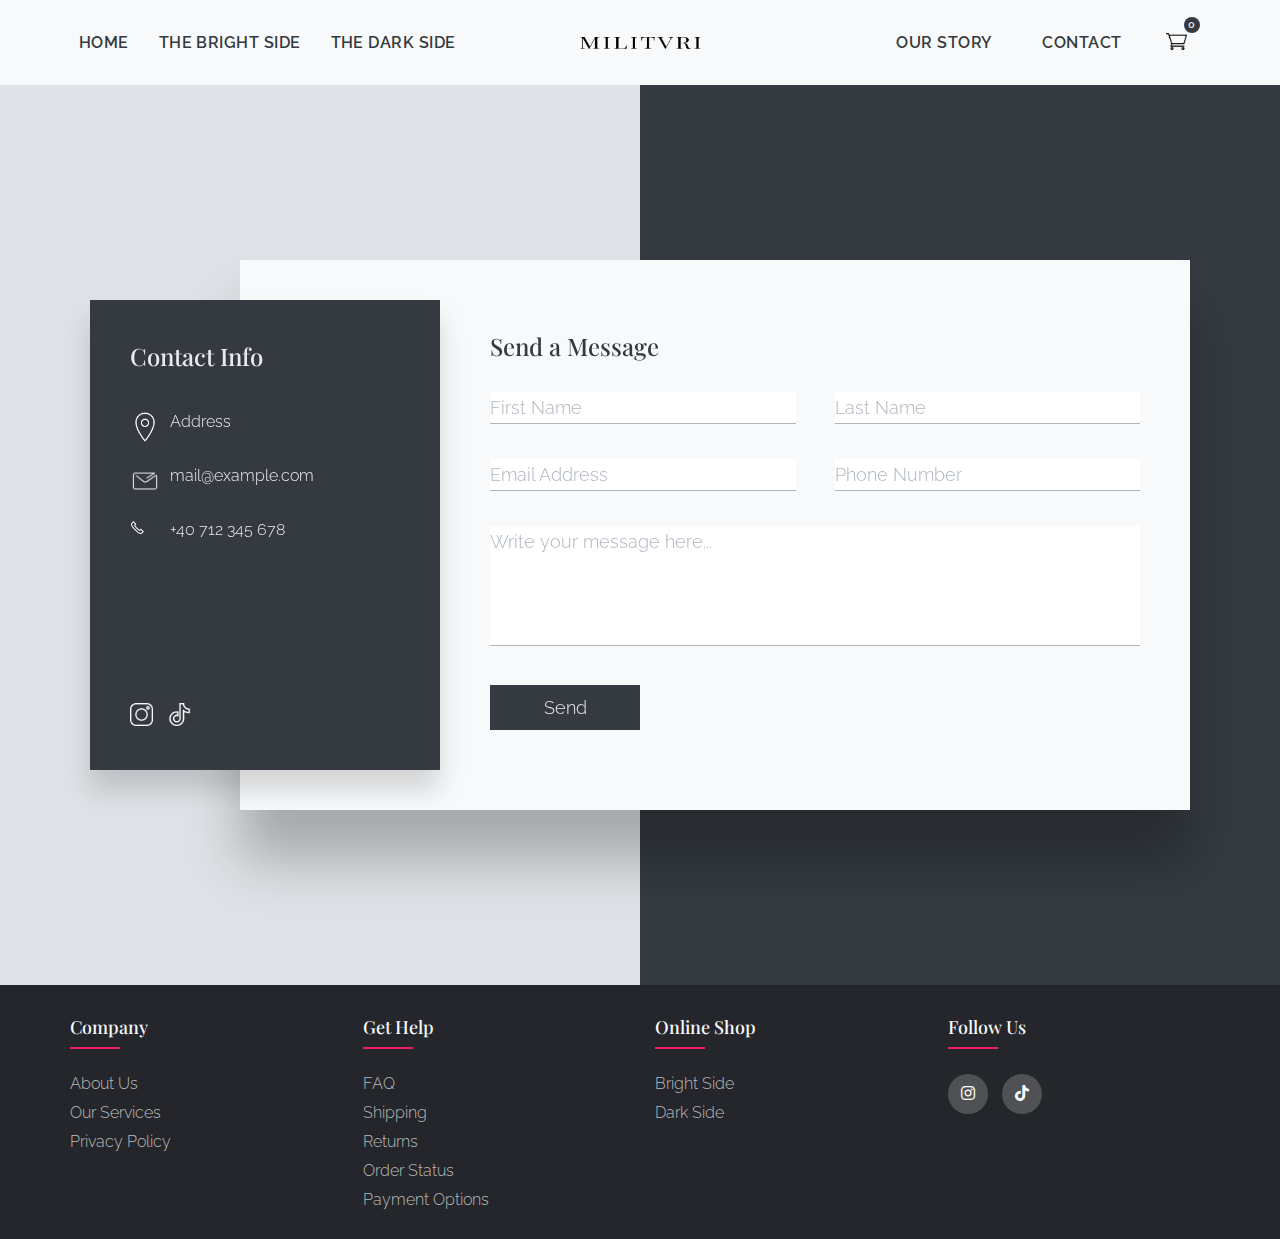
<file: contact.html>
<!DOCTYPE html>
<html lang="en">
    <head>
        <meta charset="UTF-8">
        <meta name="viewport" content="width=device-width, initial-scale=1.0">
        <link rel="stylesheet" href="css/style.css">
        <script src="https://code.jquery.com/jquery-3.6.0.min.js"></script>
        <link href='https://unpkg.com/boxicons@2.1.4/css/boxicons.min.css' rel='stylesheet'>
        <link rel="stylesheet" type="text/css" href="https://cdnjs.cloudflare.com/ajax/libs/font-awesome/6.5.1/css/all.min.css">
        <link rel="icon" type="image/png" href="images/logo-M.png"/>
        <title>CONTACT</title>
    </head>

    <body>
        <div class="shared-container">
            <div id="navigationContainer"></div>
            
            <section class="form-section">
                <div class="contact-container">
                    <div class="contact-info">
                        <div>
                            <h2>Contact Info</h2>
                            <ul class="info">
                                <li>
                                    <span><img src="images/icon-location.png" alt=""/></span>
                                    <span>
                                        Address
                                    </span>
                                </li>
                                <li>
                                    <span><img src="images/icon-mail.png" alt=""/></span>
                                    <span>
                                        mail@example.com
                                    </span>
                                </li>
                                <li>
                                    <span><img src="images/icon-phone.png" alt=""/></span>
                                    <span>
                                        +40 712 345 678
                                    </span>
                                </li>
                            </ul>
                        </div>
    
                        <ul class="sci">
                            <li><a href="#" title="logoInsta"><img src="images/logo-insta.png" alt="" ></a></li>
                            <li><a href="#" title="logoTikTok"><img src="images/logo-tiktok.png" alt="" ></a></li>
                        </ul>
                    </div>
                    <div class="contact-form">
                        <h2>Send a Message</h2>
                        <div class="formBox">
                            <div class="inputBox w50">
                                <input id="firstName" type="text" title="firstName" required>
                                <span>First Name</span>
                            </div>
                            <div class="inputBox w50">
                                <input type="lastName" type="text" title="lastName" required>
                                <span>Last Name</span>
                            </div>
                            <div class="inputBox w50">
                                <input id="email" type="email" title="email" required>
                                <span>Email Address</span>
                            </div>
                            <div class="inputBox w50">
                                <input id="phoneNumber" type="text" title="phoneNumber" required>
                                <span>Phone Number</span>
                            </div>
                            <div class="inputBox w100">
                                <textarea id="msg" title="message" required></textarea>
                                <span>Write your message here...</span>
                            </div>
                            <div class="inputBox w100">
                                <input type="submit" value="Send" onclick="sendemail()">
                            </div>
                        </div>
                    </div>
                </div>
            </section>
        </div>

        <script src="https://ajax.googleapis.com/ajax/libs/jquery/3.5.1/jquery.min.js"></script>
        <script src="js/script.js"></script>
        
        <footer class="footer">
            <div class="footer-container">
                <div class="footer-row">
                    <div class="footer-col">
                        <h4>Company</h4>
                        <ul>
                            <li><a href="ourstory.html">about us</a></li>
                            <li><a href="#">our services</a></li>
                            <li><a href="#">privacy policy</a></li>
                        </ul>
                    </div>

                    <div class="footer-col">
                        <h4>Get Help</h4>
                        <ul>
                            <li><a href="#">FAQ</a></li>
                            <li><a href="#">shipping</a></li>
                            <li><a href="#">returns</a></li>
                            <li><a href="#">order status</a></li>
                            <li><a href="#">payment options</a></li>
                        </ul>
                    </div>

                    <div class="footer-col">
                        <h4>Online Shop</h4>
                        <ul>
                            <li><a href="brightside.html">bright side</a></li>
                            <li><a href="darkside.html">dark side</a></li>
                        </ul>
                    </div>

                    <div class="footer-col">
                        <h4>Follow Us</h4>
                        <div class="footer-social-links">
                            <a href="#" title="logoInsta"><i class="fab fa-instagram"></i></a>
                            <a href="#" title="logoTikTok"><i class="fab fa-tiktok"></i></a>
                        </div>
                    </div>
                </div>
            </div>
        </footer>
    </body>
</html>
</file>
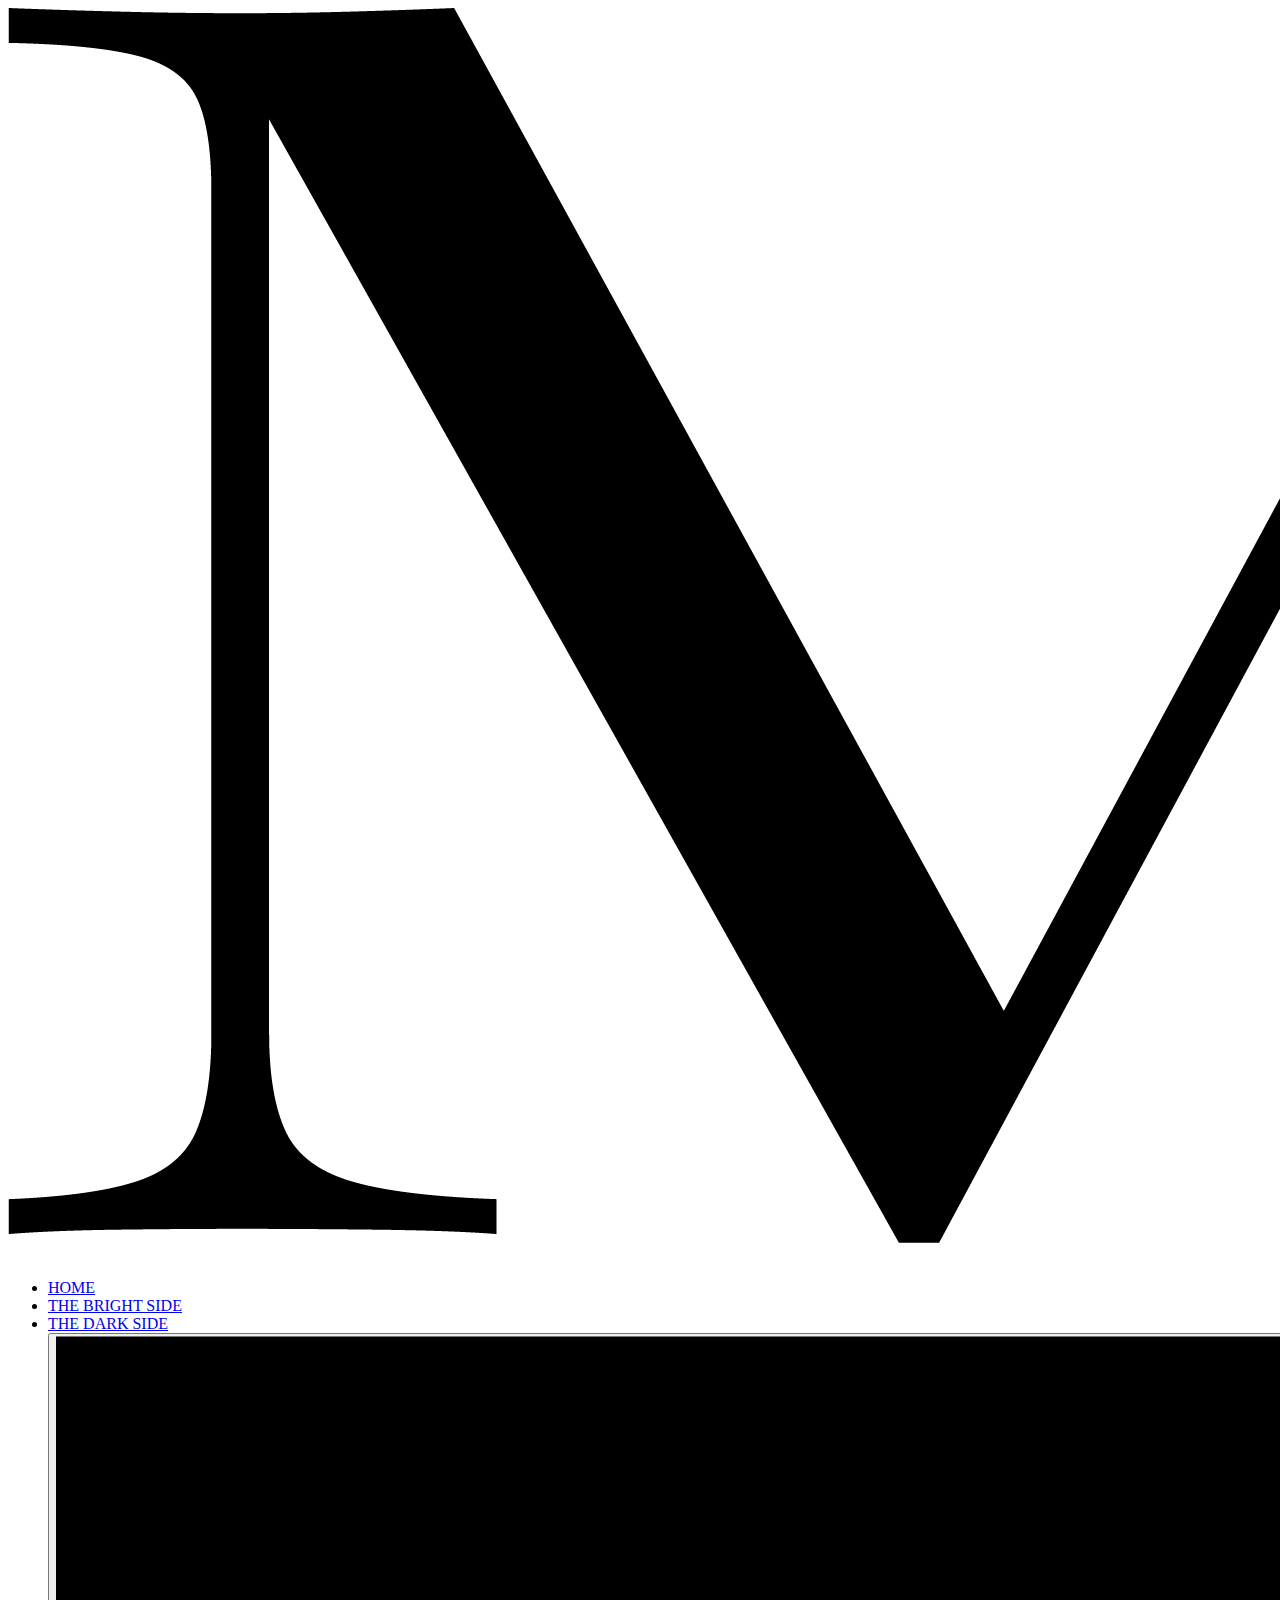
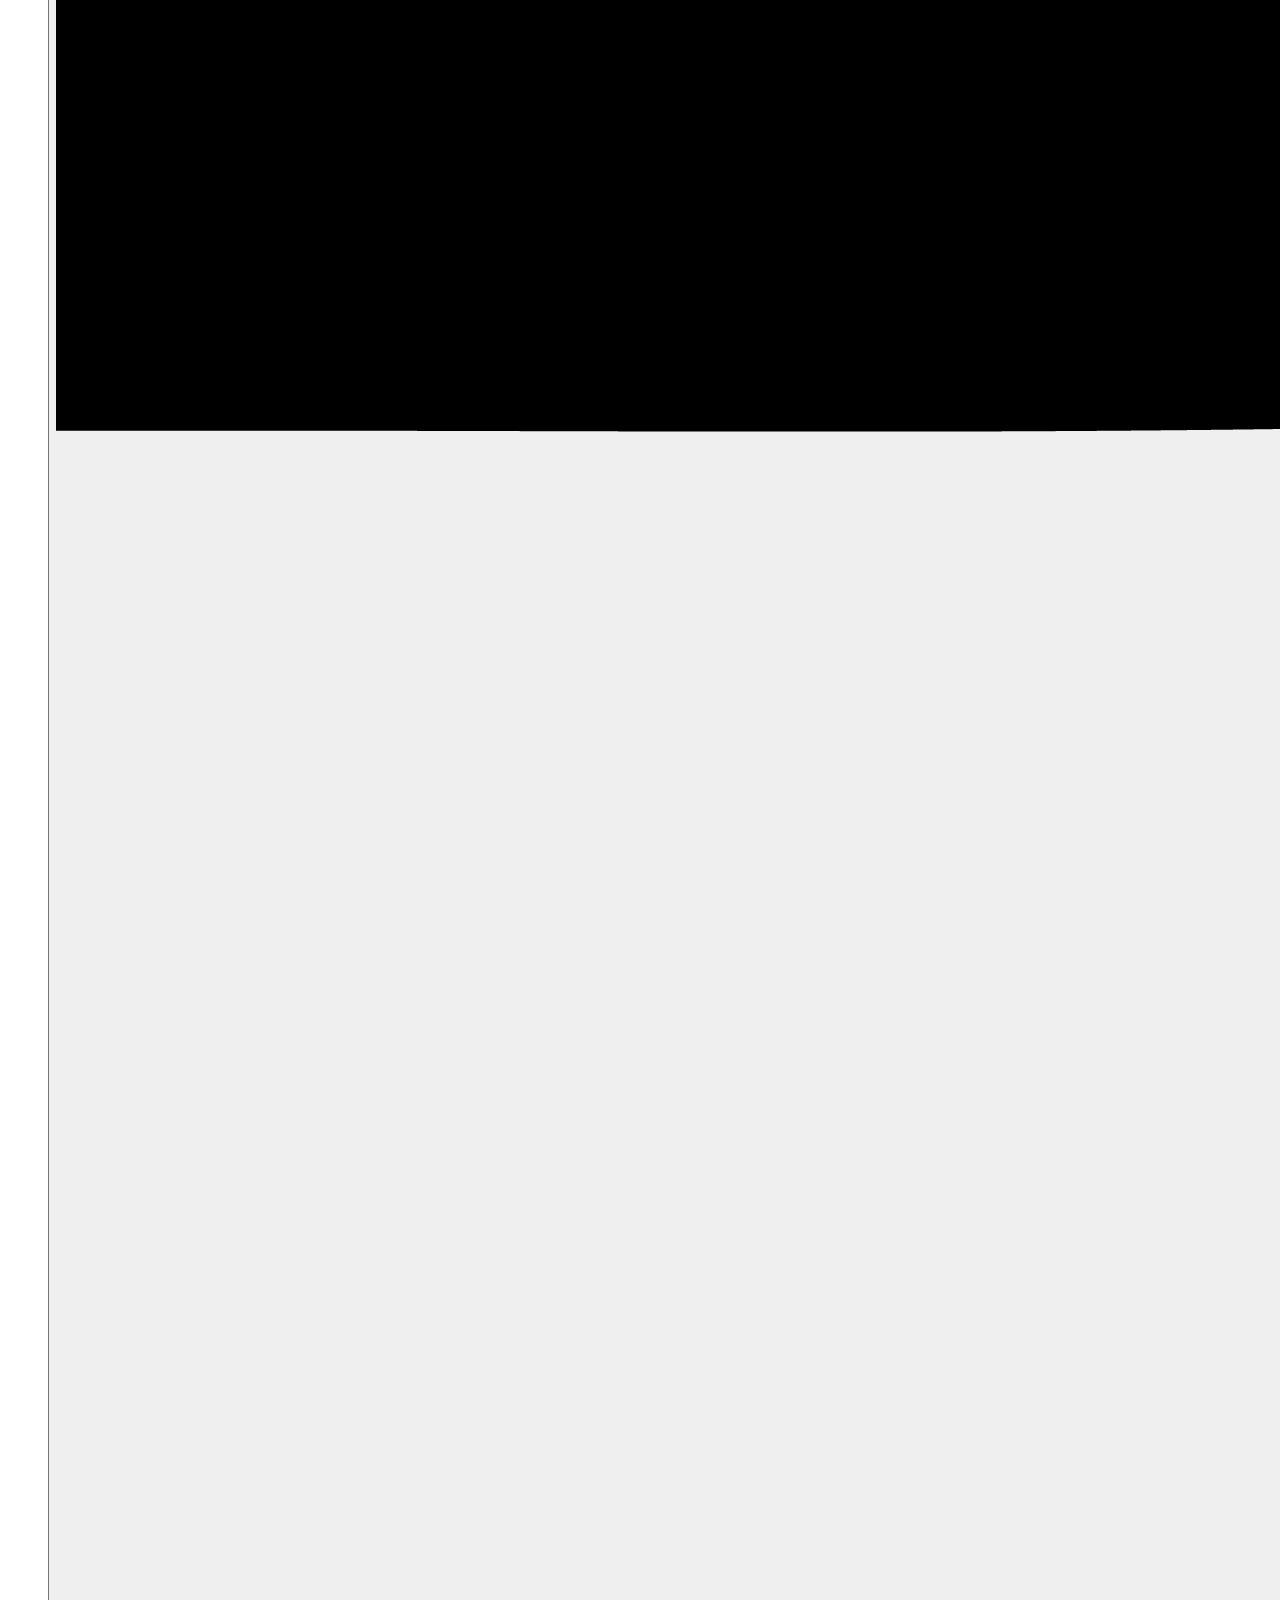
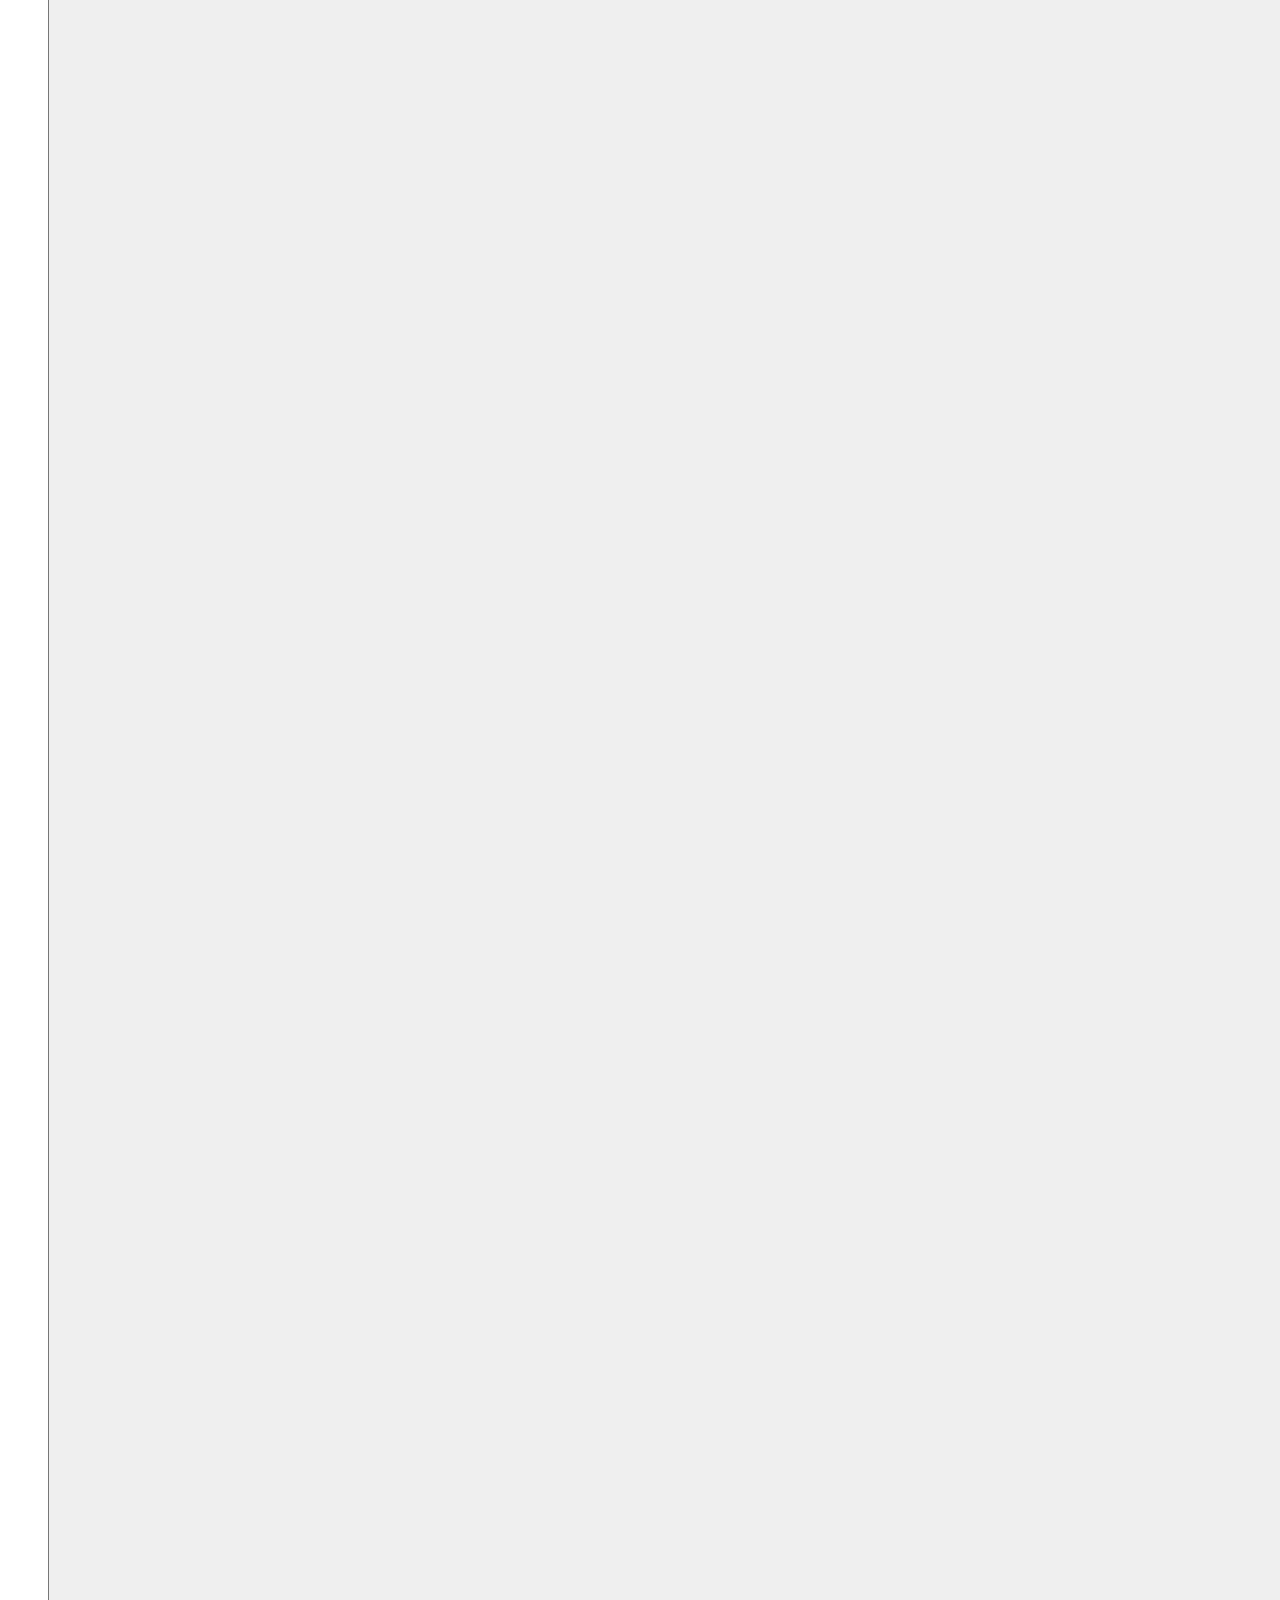
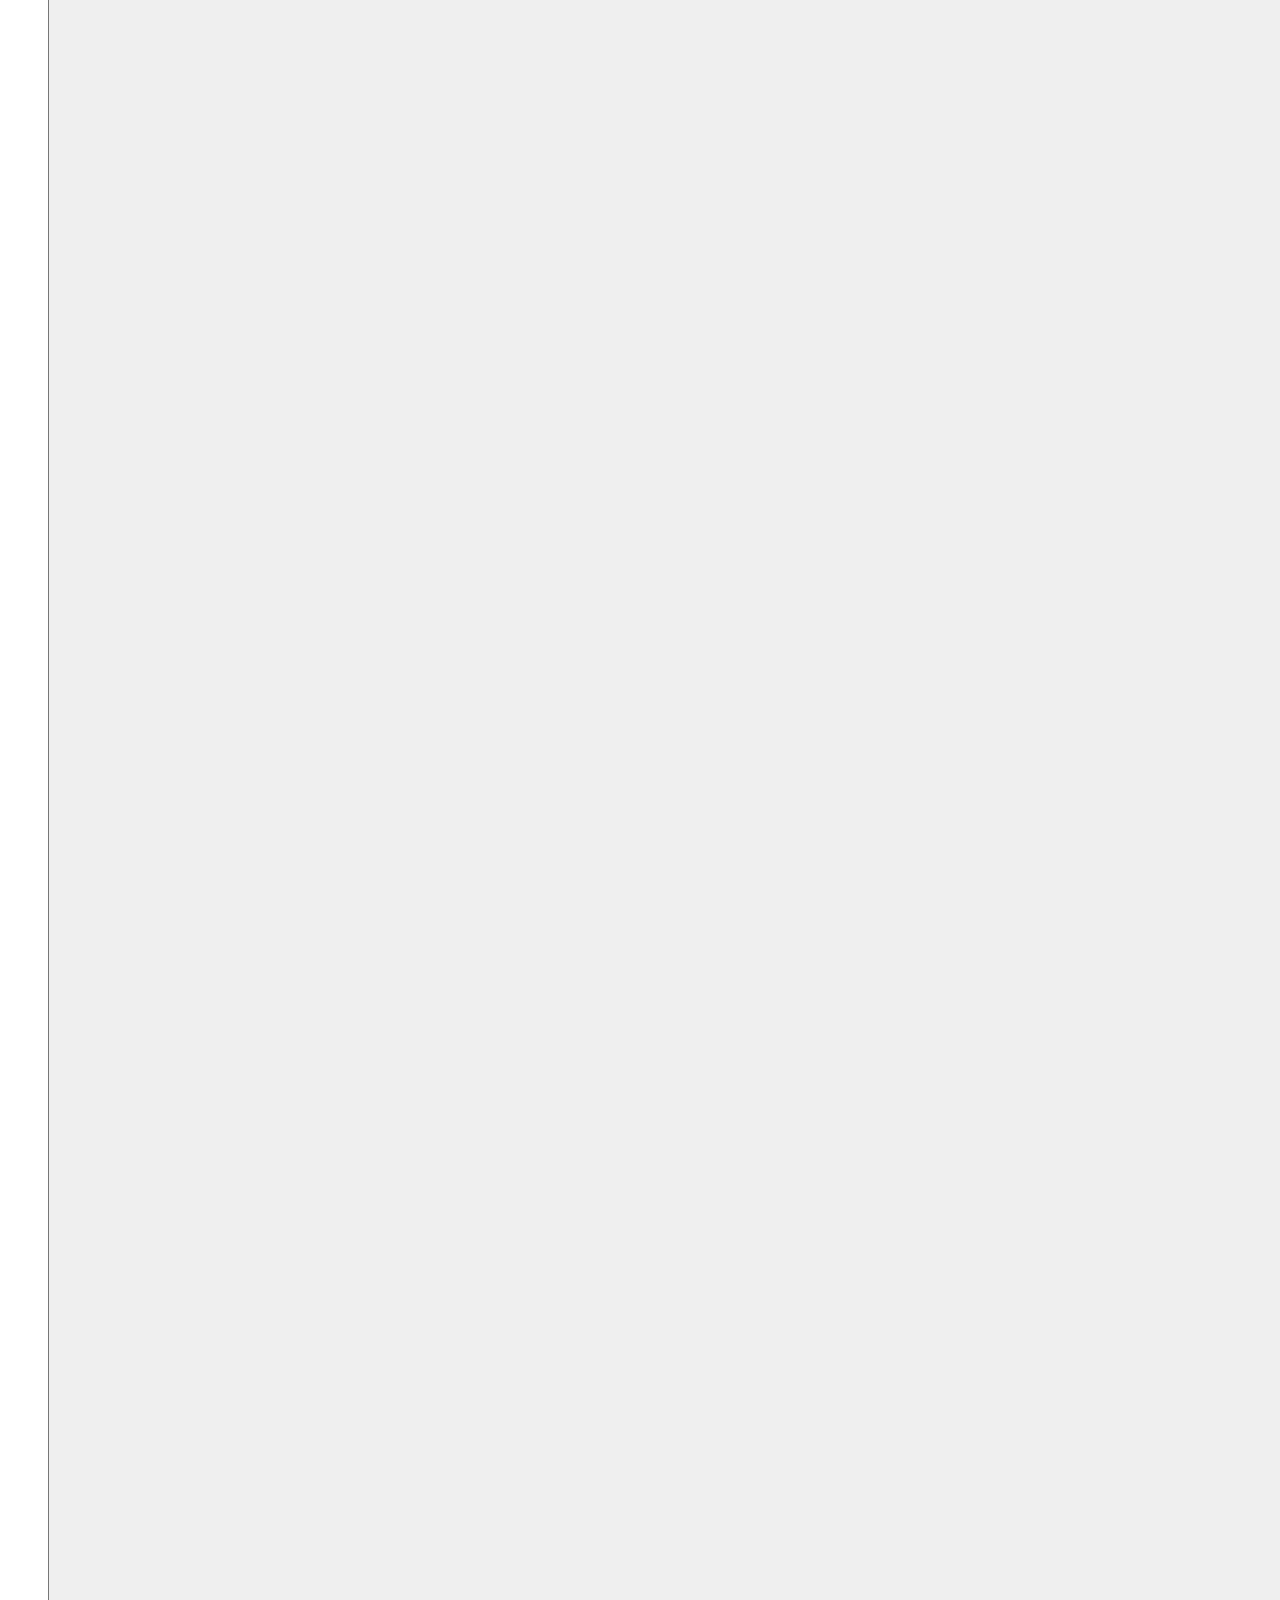
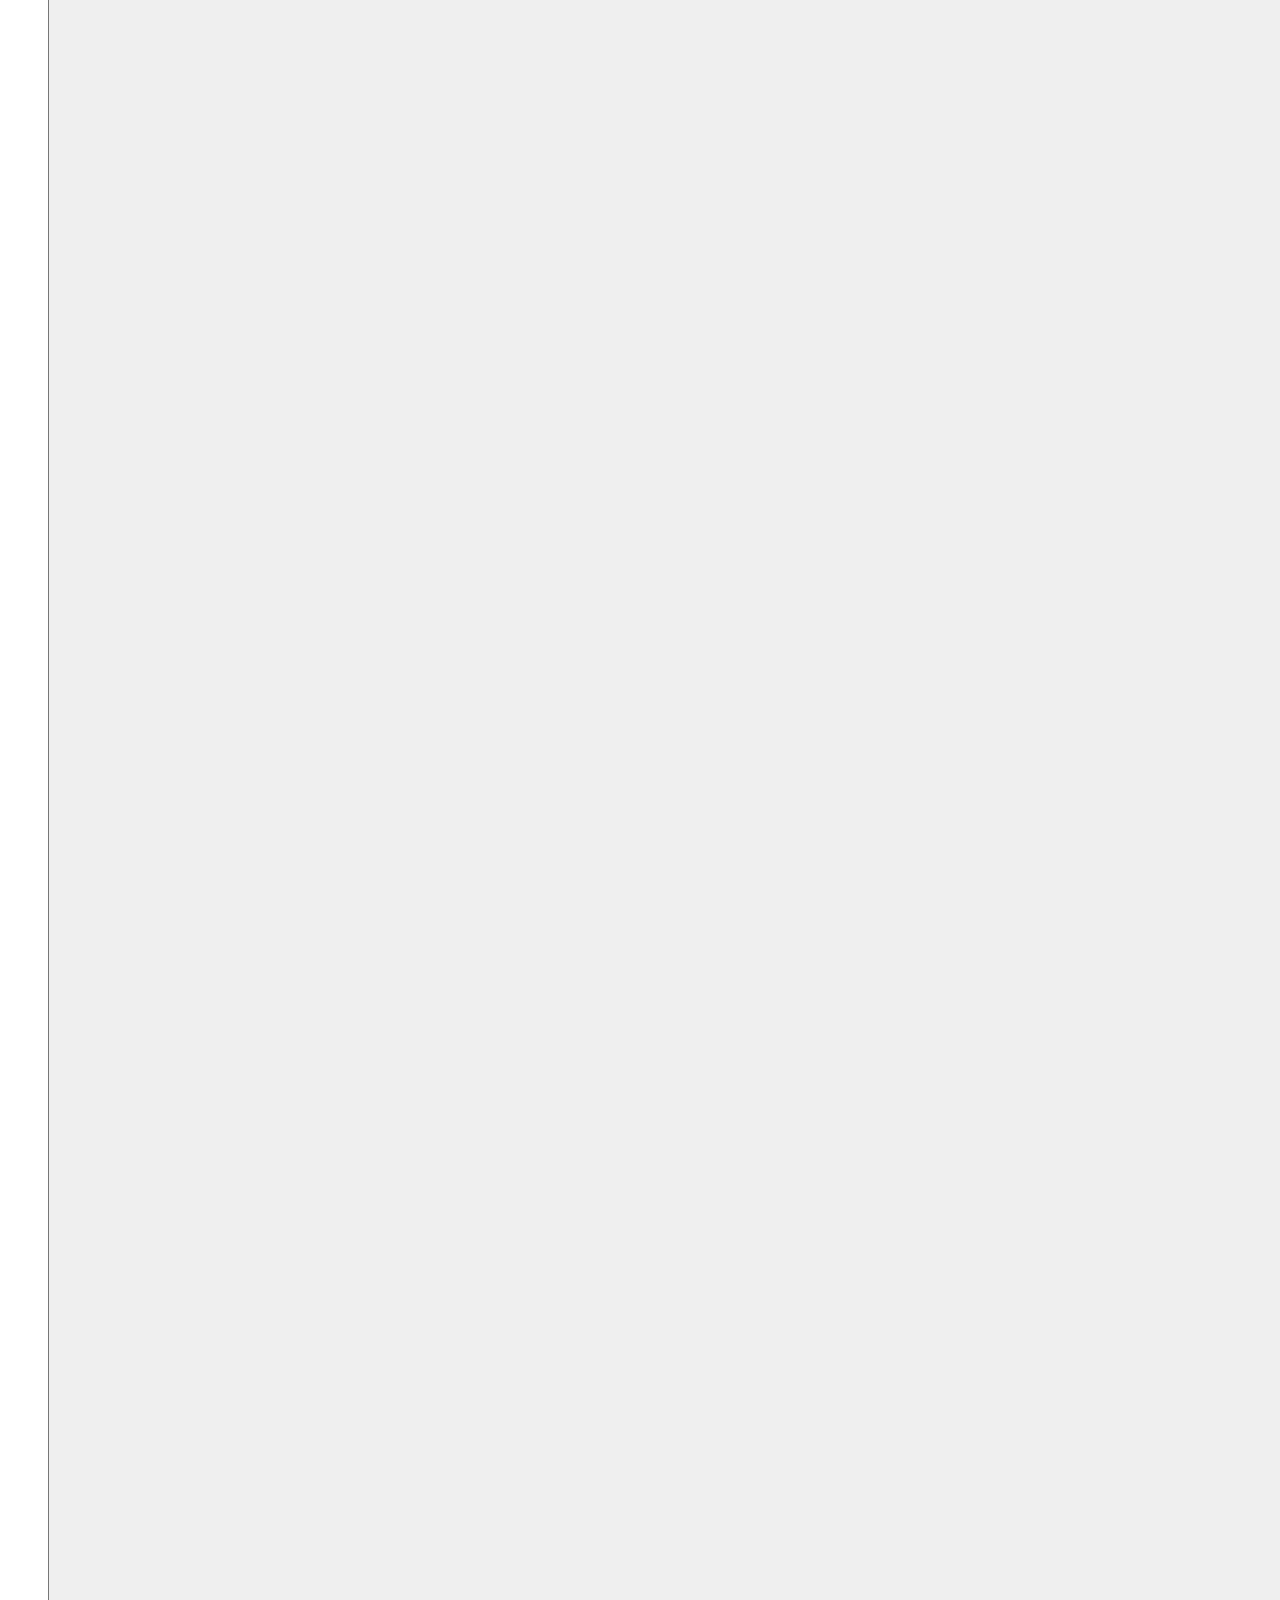
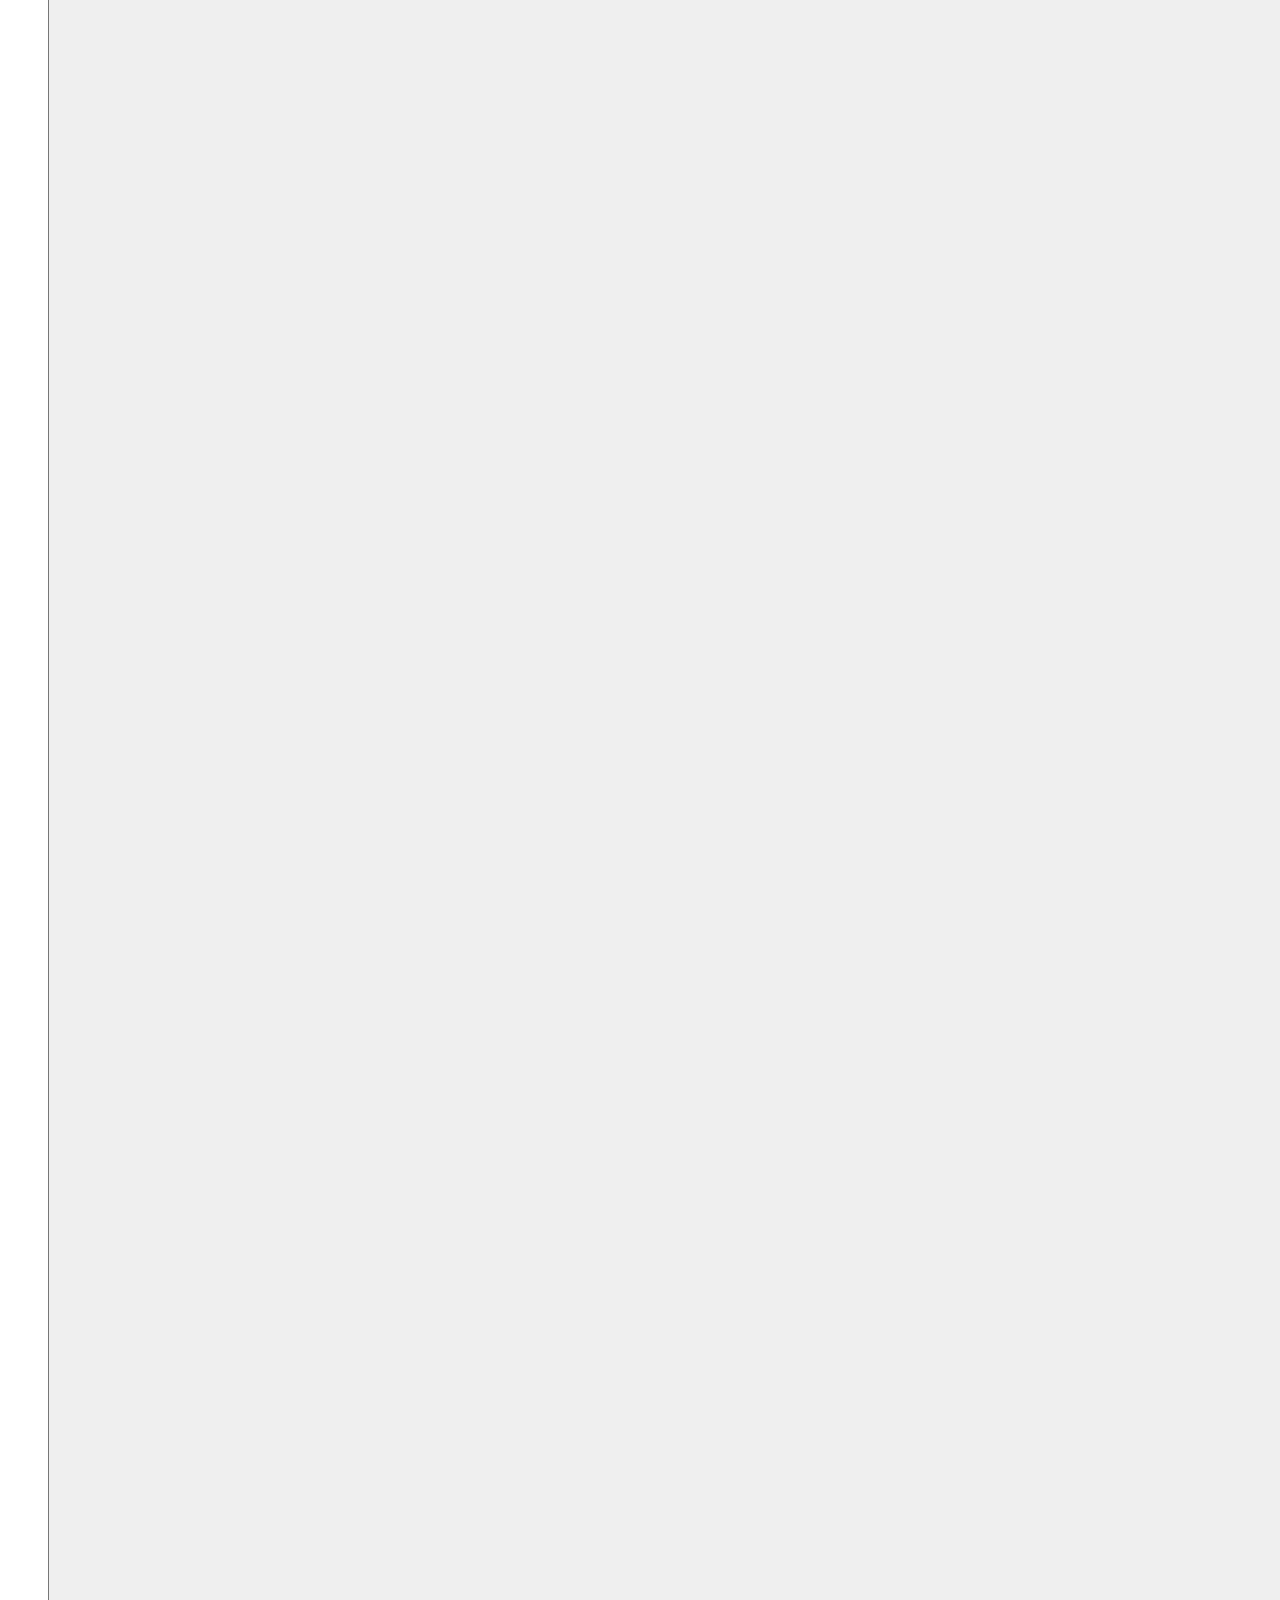
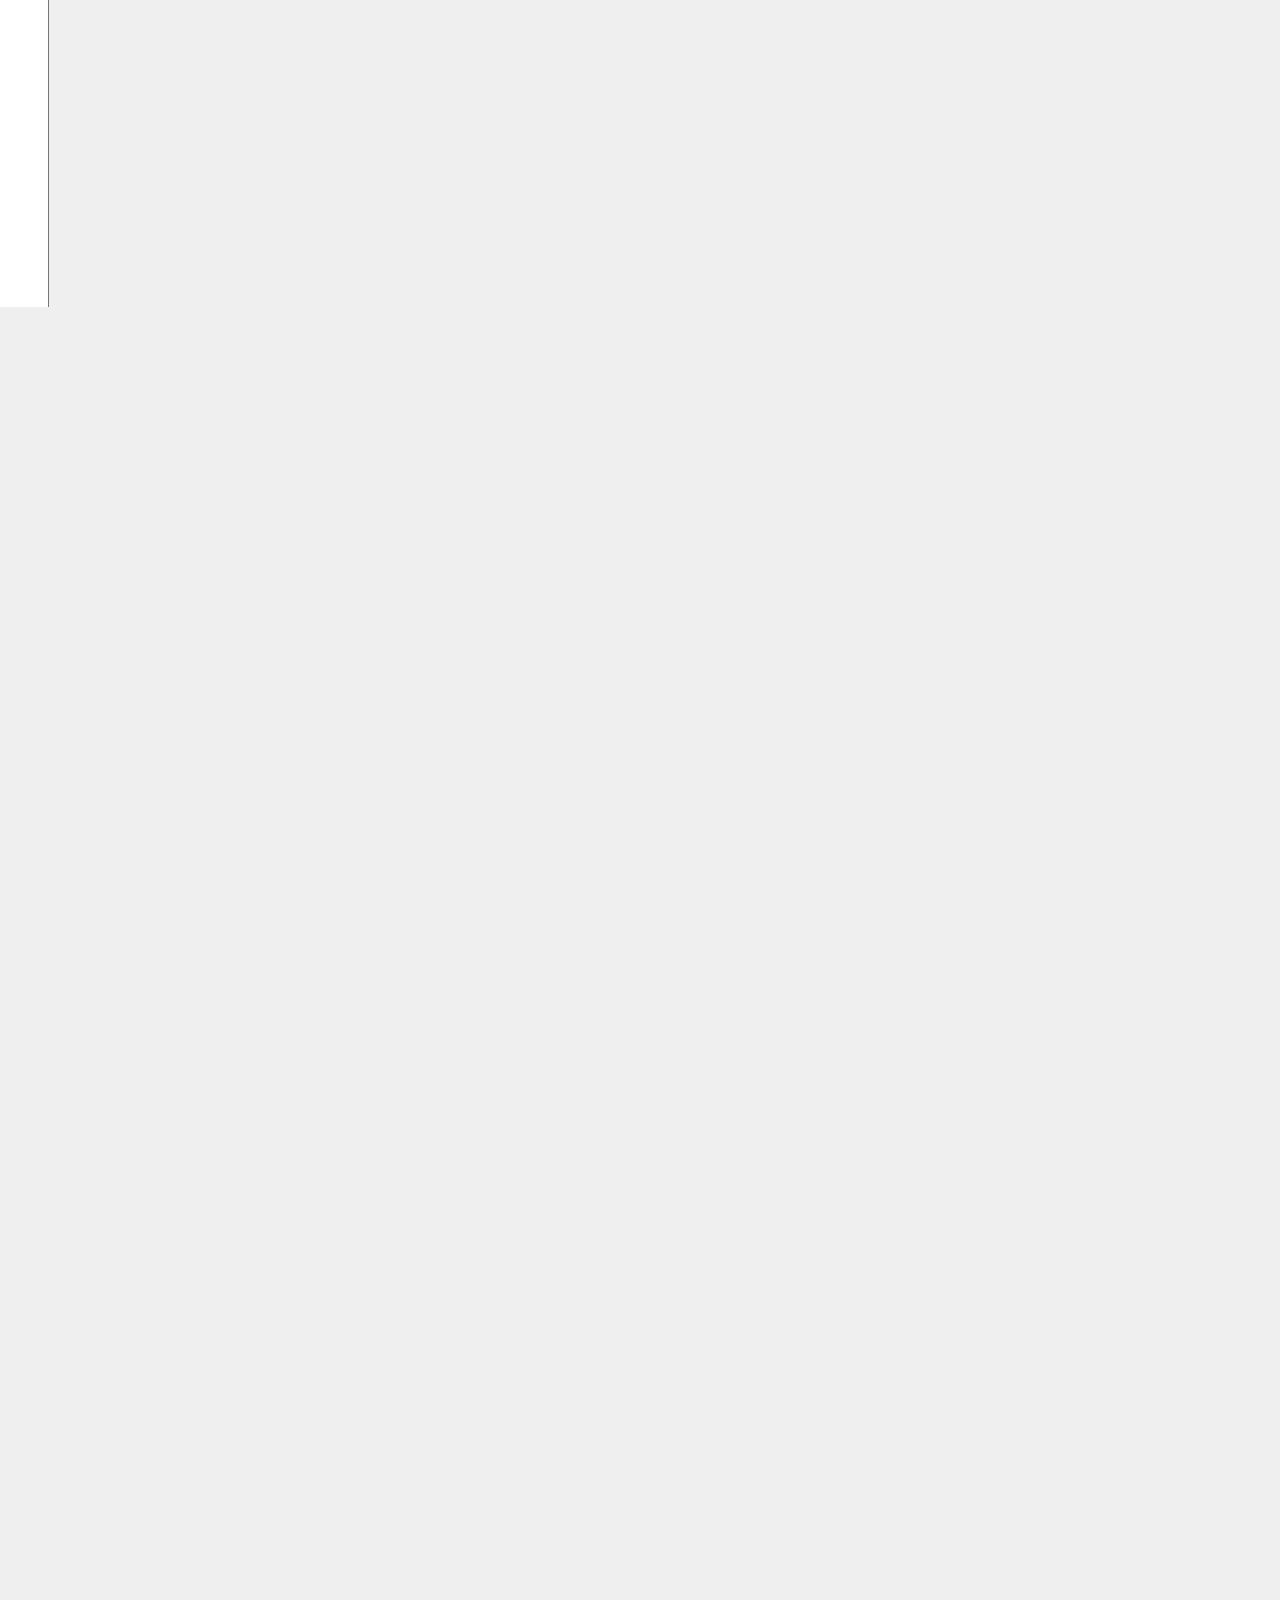
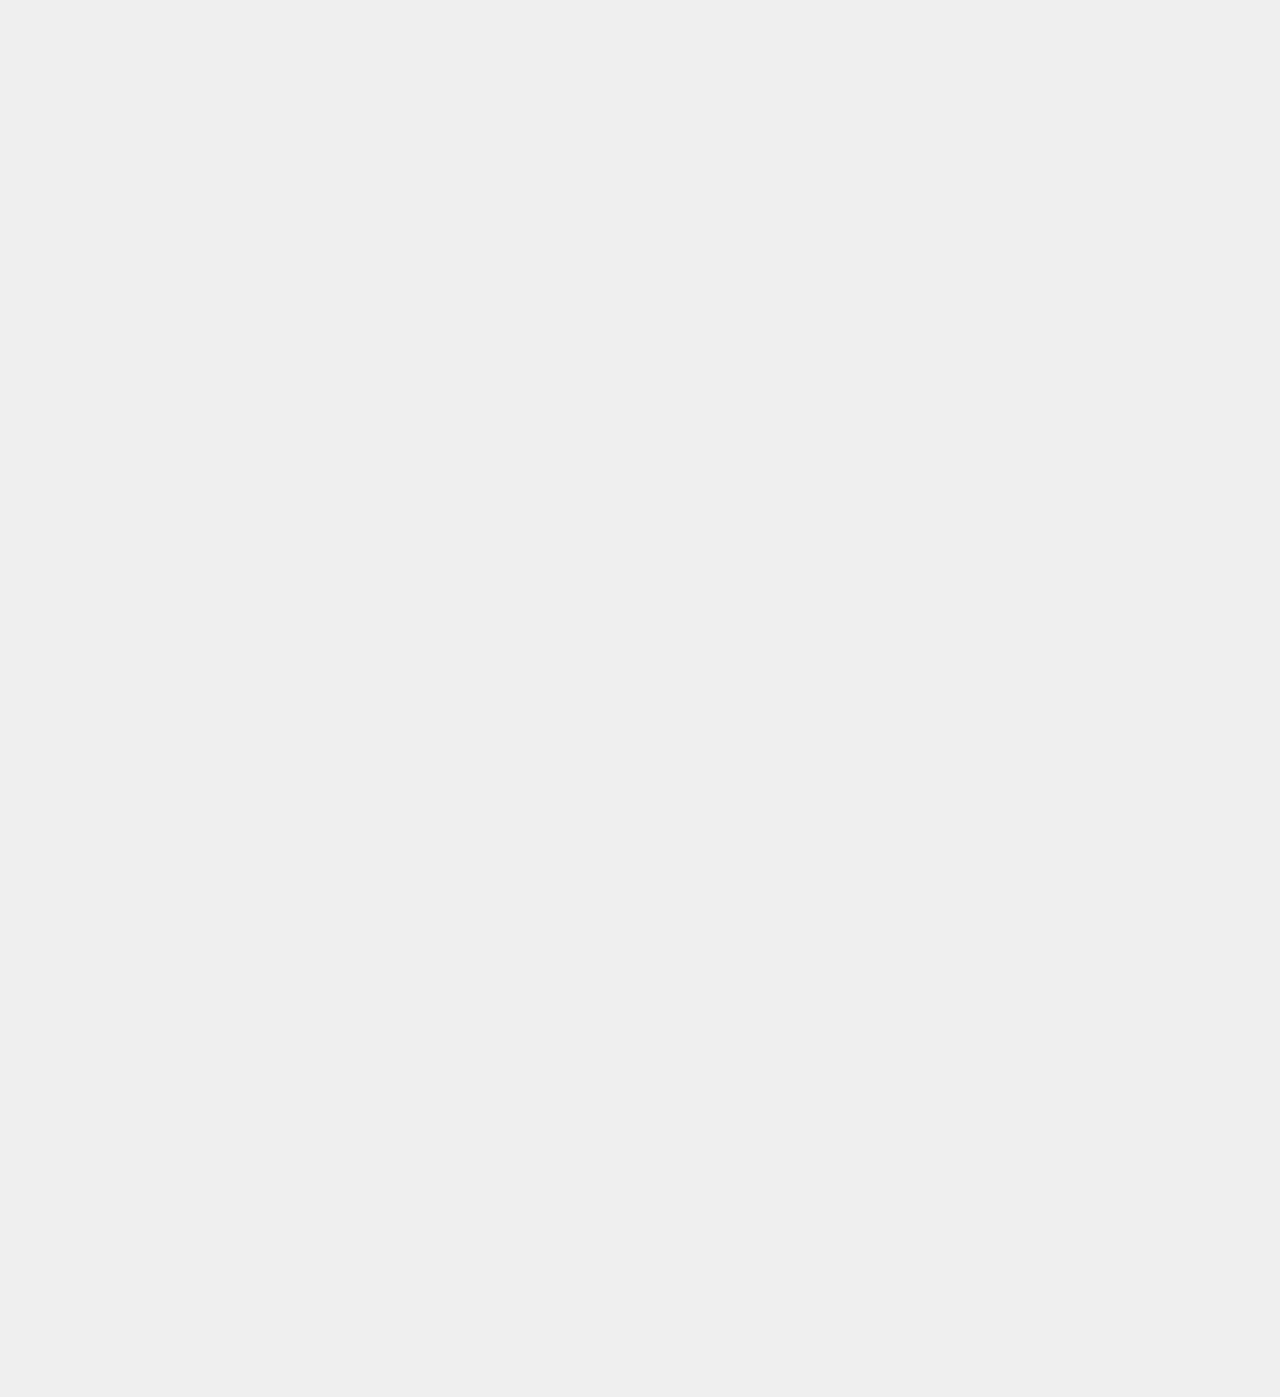
<file: nav.html>
<!DOCTYPE html>
<html lang="en">
    <head>
        <meta charset="UTF-8">
        <meta name="viewport" content="width=device-width, initial-scale=1.0">
        <title>nav</title>
    </head>
    <body>
        <div class="navigation" id="navigation">
            <div class="container">
                <div class="navbar">
                    <div class="logo-toggle-container">
                        <a href="" title="militvari"><img src="images/logo-scris.png" alt="" class="logo-image" /></a>
                        <span class="toggle-box">
                            <span></span>
                            <span></span>
                            <span></span>
                        </span>
                    </div>
                    <ul class="menu">
                        <li><a href="index.html">HOME</a></li>
                        <li><a href="brightside.html">THE BRIGHT SIDE</a></li>
                        <li><a href="darkside.html">THE DARK SIDE</a></li>
            
                        <li>
                            <button type="button" class="cart-btn" id="cart-btn" aria-label="View Shopping Cart" onclick="openCart()">
                                <img src="images/logo-cart-empty-black.png" alt="" class="logo-cart" id="logo-cart">
                                <div class="cart-count">0</div>
                            </button>
                            
                        </li>
                        <li><a href="contact.html">CONTACT</a></li>
                        <li><a href="ourstory.html">OUR STORY</a></li>
                    </ul>
                </div>
                <div class="cart">
                    <h2 class="cart-title">Your Cart</h2>
                    <div class="cart-content">
                       
                    </div>
                    <div class="total">
                        <div class="total-title">Total</div>
                        <div class="total-price">0 RON</div> 
                    </div>
                    <button type="button" class="btn-buy" onclick="buynow()">Buy Now</button>
                    <button type="button" class="close-cart" id="close-cart" aria-label="Close Shopping Cart" onclick="closeCart()">
                        <i class='bx bx-x'></i>
                    </button>
                    
                </div>
            </div>
        </div>
        <script src="js/script.js"></script>
         
    </body>
</html>
</file>
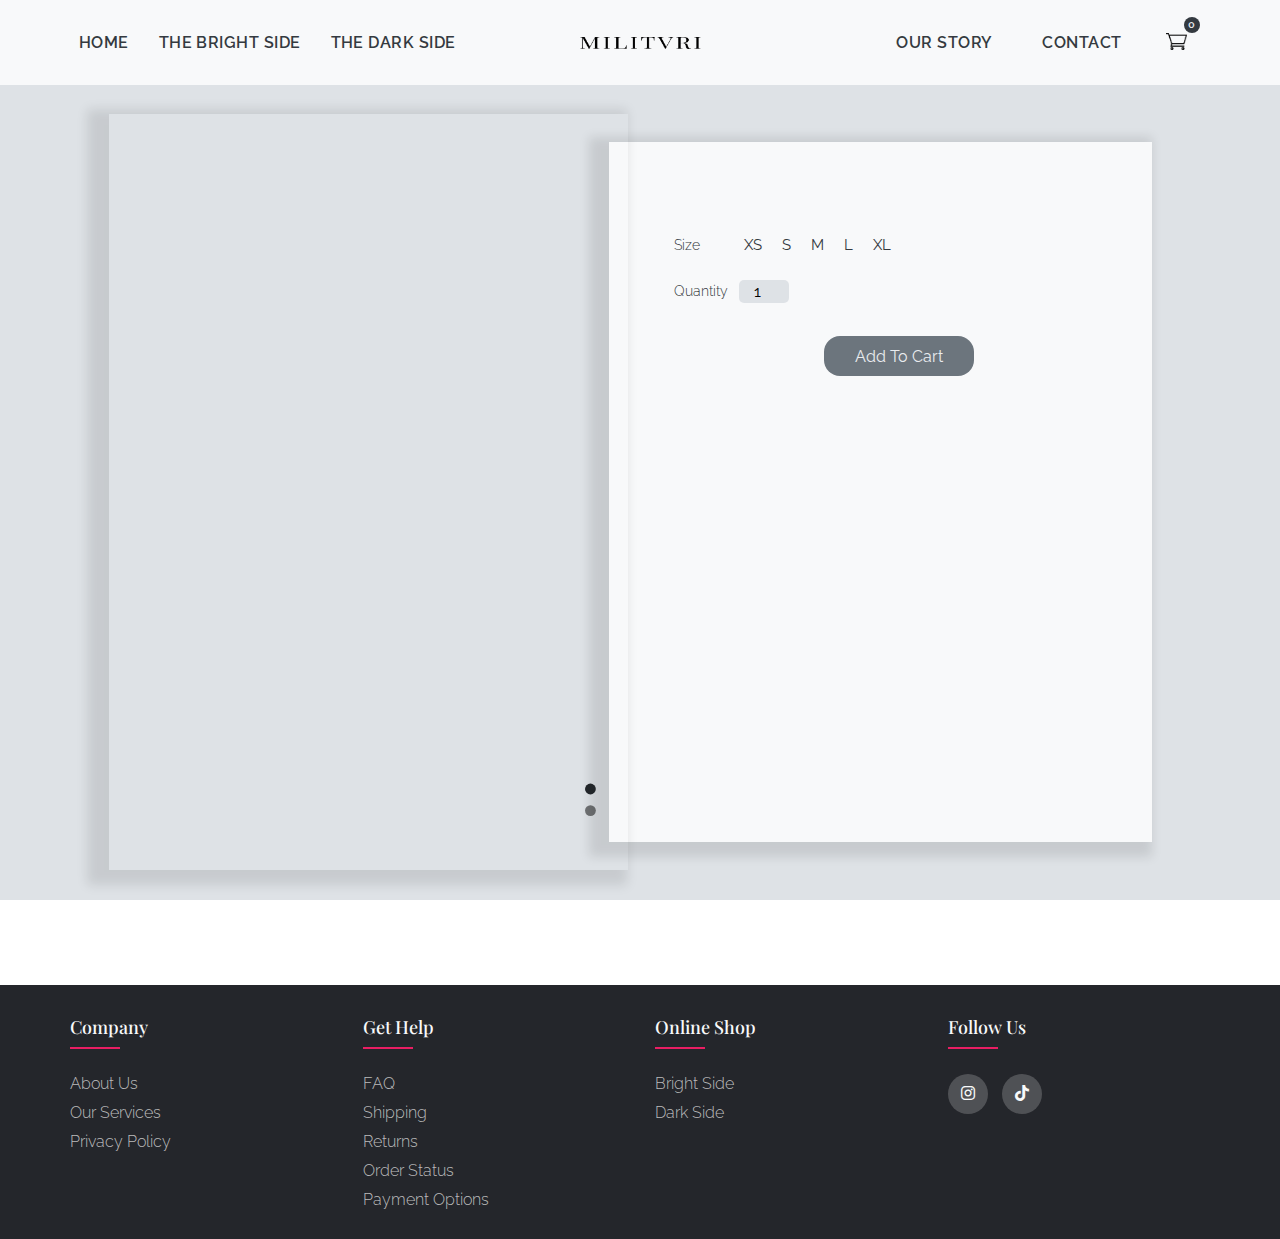
<file: product.html>
<!DOCTYPE html>
<html lang="en">
    <head>
        <meta charset="UTF-8">
        <meta name="viewport" content="width=device-width, initial-scale=1.0">
        <link rel="stylesheet" href="css/style.css">
        <script src="https://code.jquery.com/jquery-3.6.0.min.js"></script>
        <link rel="icon" type="image/png" href="images/logo-M.png"/>
        <link href='https://unpkg.com/boxicons@2.1.4/css/boxicons.min.css' rel='stylesheet'>
        <link rel="stylesheet" type="text/css" href="https://cdnjs.cloudflare.com/ajax/libs/font-awesome/6.5.1/css/all.min.css">
        <title>product</title>
    </head>
    <body>
        <div class="shared-container">
            <div id="navigationContainer"></div>
            
            <div class="product-container">
                <div class="detailPage-product">
                    <div class="detailPage-gallery">
                        <div class="controls">
                            <span class="imgBtn active" onclick="changeImg(0)"></span>
                            <span class="imgBtn" onclick="changeImg(1)"></span>
                            <!-- <span class="imgBtn" onclick="changeImg(2)"></span> -->
                        </div>
                    </div>
                    <div class="detailPage-details">
                        <div class="product-info">
                            
                        </div>
                        <div class="product-options">
                            <form>
                                <div class="size-select">
                                    <p>Size</p>
                                    <label for="xsmall">
                                        <input type="radio" name="size" id="xsmall" title="XS">
                                        <span>XS</span>
                                    </label>
                                    <label for="small">
                                        <input type="radio" name="size" id="small" title="S">
                                        <span>S</span>
                                    </label>
                                    <label for="medium">
                                        <input type="radio" name="size" id="medium" title="M">
                                        <span>M</span>
                                    </label>
                                    <label for="large">
                                        <input type="radio" name="size" id="large" title="L">
                                        <span>L</span>
                                    </label>
                                    <label for="xlarge">
                                        <input type="radio" name="size" id="xlarge" title="XL">
                                        <span>XL</span>
                                    </label>
                                </div>

                                <div class="quantity-select">
                                    <p>Quantity</p>
                                    <input type="number" value="1" title="quantity" onchange="quantityChanged(this)">
                                </div>

                                <button type="button" class="product-btn" onclick="addToCart(this)">Add To Cart</button>
                            </form>
                        </div>
                        
                    </div>
                </div>
            </div>

        </div>

        <script src="https://ajax.googleapis.com/ajax/libs/jquery/3.5.1/jquery.min.js"></script>
        <script src="js/script.js"></script>
        
        <footer class="footer">
            <div class="footer-container">
                <div class="footer-row">
                    <div class="footer-col">
                        <h4>Company</h4>
                        <ul>
                            <li><a href="ourstory.html">about us</a></li>
                            <li><a href="#">our services</a></li>
                            <li><a href="#">privacy policy</a></li>
                        </ul>
                    </div>

                    <div class="footer-col">
                        <h4>Get Help</h4>
                        <ul>
                            <li><a href="#">FAQ</a></li>
                            <li><a href="#">shipping</a></li>
                            <li><a href="#">returns</a></li>
                            <li><a href="#">order status</a></li>
                            <li><a href="#">payment options</a></li>
                        </ul>
                    </div>

                    <div class="footer-col">
                        <h4>Online Shop</h4>
                        <ul>
                            <li><a href="brightside.html">bright side</a></li>
                            <li><a href="darkside.html">dark side</a></li>
                        </ul>
                    </div>

                    <div class="footer-col">
                        <h4>Follow Us</h4>
                        <div class="footer-social-links">
                            <a href="#" title="logoInsta"><i class="fab fa-instagram"></i></a>
                            <a href="#" title="logoTikTok"><i class="fab fa-tiktok"></i></a>
                        </div>
                    </div>
                </div>
            </div>
        </footer>
    </body>
</html>
</file>
<file: css/style.css>
@import url('https://fonts.googleapis.com/css2?family=Playfair+Display&family=Raleway:wght@500&display=swap');

* {
    margin: 0;
    padding: 0;
    box-sizing: border-box;
    font-family: 'Raleway', sans-serif;
}

h1, h2, h3, h4, h5, h6 {
    font-family: 'Playfair Display', serif;
}

:root {
    --primary-color-white: #F8F9FA;
    --primary-color-black: #212529;
    --primary-color-grey: #ADB5BD;
    --text-color-black: #343A40;
    --text-color-white: #E9ECEF;
    --background-color-light: #DEE2E6;
    --background-color-dark: #6C757D;
    --background-black: #343A40;
}

/* ---------- HOME PAGE ---------- */

.background-homepage {
    position: relative;
    width: 100%;
    min-height: 100vh;
    display: flex;
    flex-direction: column;
    justify-content: flex-start;
    background-image: url('../images/banner.jpg');
    background-size: cover;
    background-repeat: no-repeat;
    background-position: center;
}

.navigation {
    /*background-color: var(--primary-color-white);*/
    background-color: transparent;
    position: fixed;
    width: 100%;
    transition: transparent-color 0.3s ease;
    z-index: 1000;
    height: 5.3rem;
}

.start-page .navigation .logo-image {
    content: url(../images/logo-scris-white.png);
}

.shared-container .navigation .logo-image {
    content: url(../images/logo-scris.png);
}

.start-page .navigation .logo-cart {
    content: url(../images/logo-cart-empty-white.png);
}

.shared-container .navigation .logo-cart {
    content: url(../images/logo-cart-empty-black.png);
}

.navigation > .container {
    max-width: 90%;
    margin: auto;
}

.navbar {
    position: relative;
}

.logo-toggle-container
{
    position: absolute;
    left: 50%;
    transform: translateX(-50%);
    padding: 2.1rem 0.6rem;
}

.logo-toggle-container a {
    display: block;
}

.logo-toggle-container a img {
    width: 7.5rem;
}

.menu {
    text-align: right;
    position: relative;
    list-style: none;
}

@media screen and (min-width: 183.5rem) {
    .menu {
        display: block !important;
        height: auto !important;
    }
}

.menu li {
    display: inline-block;
    padding: 1.56rem 0;
    margin-left: 0;
    flex: 1;
}

.menu .cart-count {
    position: relative;
    top: -2.3rem;
    left: 2rem;
    background-color: var(--background-black);
    border-radius: 50%;
    width: 1rem;
    height: 1rem;
    text-align: center;
    font-size: 0.7rem;
    color: var(--text-color-white);
    justify-content: center;
}

.menu li a,
.menu li button {
    display: block;
    padding: 0.5rem 0.93rem;
    text-decoration: none;
    font-weight: 600;
    letter-spacing: 0.03rem;
    /*color: var(--primary-color-black);*/
    color: var(--text-color-black);
    font-size: 1rem;
    height: 2.1rem;
}

.menu li:nth-child(1),
.menu li:nth-child(2),
.menu li:nth-child(3) {
    float: left;
}

.menu li:nth-last-child(-n+3) {
    float: right;
}

.menu li:last-child {
    justify-content: flex-end;
    padding-right: 1.25rem;
}

.navigation:hover {
    /*background-color: transparent;*/
    background-color: var(--background-color-light);
    
}

.navigation:hover .logo-image {
    content: url(../images/logo-scris.png);
}

.navigation:hover .logo-cart {
    content: url(../images/logo-cart-empty-black.png);
}

.logo-cart {
    width: 3.1rem;
    height: auto;
    padding: 0 0.9rem;
}

@media screen and (max-width: 1100px) {
    .logo-toggle-container {
        position: fixed;
        top: 0;
        width: 100%;
        transform: translateX(0%);
    }

    .logo-toggle-container a {
        width: 80%;
    }

    .toggle-box {
        position: absolute;
        right: 10px;
        top: 20px;
        display: block;
        width: 40px;
        background: var(--background-black);
        padding: 15px 9px;
        cursor: pointer;
        border-radius: 5px;
    }

    .toggle-box span {
        display: block;
        max-width: 90%;
        margin: auto;
        height: 2px;
        background-color: var(--background-color-light);
        margin-bottom: 4px;
    }

    .toggle-box span:last-child {
        margin-bottom: 0;
    }

    .menu {
        text-align: center;
        display: flex;
        flex-direction: column; 
        list-style: none;
        background-color: var(--background-color-light);
    }

    .menu li {
        display: block;
        float: none !important;
        padding: 2px 10px;
        border-bottom: 1px solid #ccc; 
    }

    .menu li:nth-child(6) { 
        order: 1; 
    } 

    .menu li:nth-child(5) { 
        order: 2; 
    } 

    .menu li:nth-child(4) { 
        order: 3; 
    }

    .navigation:hover,
    .navigation:hover .logo-image,
    .navigation:hover .logo-cart {
        background-color: transparent;
        color: var(--text-color-black);
        content: initial;
    }
}

/* ---------- CONTACT PAGE ---------- */

.form-section {
    margin: 0;
    padding: 0;
    display: flex;
    position: relative;
    scroll-behavior: smooth;
    justify-content: center;
    align-items: center;
    min-height: 100vh;
    background: var(--background-black);
    width: 100%;
    top: 5.3rem;
}

.form-section::before {
    content: '';
    position: absolute;
    top: 0;
    left: 0;
    width: 50%;
    height: 100%;
    background: var(--background-color-light);
    z-index: 0;
}

.contact-container {
    position: relative;
    min-width: 1100px;
    min-height: 550px;
    display: flex;
    z-index: 1000;
}

.contact-container .contact-info {
    position: absolute;
    top: 40px;
    width: 350px;
    height: calc(100% - 80px);
    background: var(--background-black);
    z-index: 1;
    padding: 40px;
    display: flex;
    justify-content: center;
    flex-direction: column;
    justify-content: space-between;
    box-shadow: 0 20px 25px rgba(0, 0, 0, 0.15);
}

.contact-form {
    position: absolute;
    padding: 70px 50px;
    padding-left: 250px;
    margin-left: 150px;
    width: calc(100% - 150px);
    height: 100%;
    background: var(--primary-color-white);
    box-shadow: 0 50px 50px rgba(0, 0, 0, 0.25);
}

.contact-info h2 {
    color: var(--text-color-white);
    font-size: 24px;
    font-weight: 500;
}

.contact-info ul.info {
    position: relative;
    margin: 40px 0;
}

.contact-info ul.info li {
    position: relative;
    list-style: none;
    display: flex;
    margin: 20px 0;
    cursor: pointer;
    align-items: flex-start;
}

.contact-info ul.info li span:nth-child(1) {
    width: 30px;
    min-width: 30px;
}

.contact-info ul.info li span:nth-child(1) img {
    max-width: 100%;
}

.contact-info ul.info li span:nth-child(2) {
    color: var(--text-color-white);
    margin-left: 10px;
    font-weight: 300;
}

.contact-info ul.sci {
    position: relative;
    display: flex;
}

.contact-info ul.sci li {
    list-style: none;
    margin-right: 15px;
}

.contact-info ul.sci li a {
    text-decoration: none;
}

.contact-info ul.sci li a img {
    filter: invert(1);
    width: 23px;
}

.contact-form h2 {
    color: var(--text-color-black);
    font-size: 24px;
    font-weight: 500;
}

.formBox {
    position: relative;
    display: flex;
    justify-content: space-between;
    flex-wrap: wrap;
    padding-top: 30px;
}

.inputBox {
    position: relative;
    margin-bottom: 35px;
}

.inputBox.w50 {
    width: 47%;

}

.inputBox.w100 {
    width: 100%;
}

.inputBox input,
.inputBox textarea {
    width: 100%;
    resize: none;
    padding: 5px 0;
    font-size: 18px;
    font-weight: 300;
    color: var(--text-color-black);
    border: none;
    outline: none;
    border-bottom: 1px solid var(--primary-color-grey);
}

.inputBox textarea {
    height: 120px;
}

.inputBox span {
    position: absolute;
    left: 0;
    padding: 5px 0;
    pointer-events: none;
    font-size: 18px;
    font-weight: 300;
    transition: 0.3s;
    color: var(--primary-color-grey);
}

.inputBox input:focus ~ span,
.inputBox input:valid ~ span,
.inputBox textarea:focus ~ span,
.inputBox textarea:valid ~ span {
    transform: translateY(-20px);
    font-size: 12px;
    font-weight: 400;
    letter-spacing: 1px;
    color: var(--text-color-black);
}

.inputBox input[type="submit"] {
    position: relative;
    cursor: pointer;
    background: var(--background-black);
    color: var(--text-color-white);
    border: none;
    max-width: 150px;
    padding: 12px;
}

.inputBox input[type="submit"]:hover {
    background: var(--primary-color-black);
    scale: 1.05;
    box-shadow: 0 20px 50px rgba(0, 0, 0, 0.2);
}

@media (max-width: 1200px) {
    .contact-container {
        width: 90%;
        min-width: auto;
        margin: 20px;
        box-shadow: 0 20px 50px rgba(0, 0, 0, 0.2);
    }

    .contact-container .contact-info {
        top: 0;
        position: relative;
        height: 550px;
        box-shadow: none;
    }

    .contact-container .contact-form {
        position: relative;
        width: calc(100% - 350px);
        padding-left: 0;
        margin-left: 0;
        padding: 40px;
        height: 550px;
        box-shadow: none;
    }
}

@media (max-width: 991px) {
    .form-section {
        background: var(--background-color-light);
    }

    .form-section:before {
        display: none;
    }

    .contact-container {
        display: flex;
        flex-direction: column-reverse;
    }

    .contact-container .contact-form {
        width: 100%;
        height: auto;
    }

    .contact-container .contact-info {
        width: 100%;
        height: auto;
        flex-direction: row;
    }

    .contact-container .contact-info ul.sci {
        position: relative;
        display: flex;
        justify-content: center;
        align-items: center;
    }
}

@media (max-width: 600px) {
    .contact-container .contact-form {
        padding: 25px;
    }

    .contact-container .contact-info {
        padding: 25px;
        flex-direction: column;
        align-items: flex-start;
    }

    .contact-container .contact-info ul.sci {
        margin-top: 40px;
    }

    .contact-container .contact-form .formBox .inputBox.w50 {
        width: 100%;
    }
}

.shared-container {
    display: flex;
    flex-direction: column;
    margin-bottom: 85px;
}

.shared-container .navigation:hover {
    background-color: var(--primary-color-white); /* Initial white background */
}

.shared-container .navigation:hover .menu li a {
    color: var(--text-color-black); /* Set text color back to black */
}

.shared-container .navigation:hover .logo-image {
    content: url(../images/logo-scris.png); /* Initial logo */
}

.shared-container .navigation:hover .logo-cart {
    content: url(../images/logo-cart-empty-black.png); /* Initial cart logo */
}

.shared-container .navigation {
    background-color: var(--primary-color-white);
}

.shared-container .navigation .menu li a {
    color: var(--text-color-black);
}

.shared-container .navigation .logo-image {
    content: url(../images/logo-scris.png);
}

.shared-container .navigation:hover .logo-cart {
    content: url(../images/logo-cart-empty-black.png);
}

/* ---------- BRIGHT SIDE ---------- */

.bright-side {
    margin: 0;
    padding: 0;
    font-weight: 300;
    font-style: normal;
    font-size: 1em;
    line-height: 1.5;
    color: var(--text-color-black);
    scroll-behavior: smooth;
    position: relative;
    display: flex;
    justify-content: center;
    align-items: center;
    width: 100%;
    min-height: 640px;
    flex-direction: column;
    background-color: var(--background-color-light);
    top: 5.3rem;
}

/* ---------- SLIDER ---------- */

.carousell {
    position: relative;
    width: 1100px;
    height: 600px;
    margin: 2.5rem;
    border-radius: 0.6rem;
    overflow: hidden;
    font-weight: 300;
    font-style: normal;
    font-size: 1rem;
    color: var(--text-color-black);
    background-color: #eee;
    box-shadow: 0 1.5rem 1.5rem -0.3rem var(--primary-color-grey);
}

.carousell .img-list {
    position: absolute;
    top: 0;
    left: 0%;
    width: calc(100% * 3.001);
    height: 100%;
    transition: 500ms;
}

.carousell .img-list img {
    float: left;
    width: calc(100% / 3);
    height: 100%;
    object-fit: cover;
    object-position: center;
}

.carousell .content {
    position: relative;
    z-index: 100;
    width: 100%;
    height: 100%;
    padding: 3rem;
    padding-bottom: 4.6rem;
}

.carousell .text-content {
    position: absolute;
    bottom: 120px;
    width: calc(100% - 6.25rem);
    max-width: 7.5rem;
    line-height: 1.2;
    color: var(--text-color-black);
    padding-top: 80px;
}

.carousell h2 {
    font-size: 2.1rem;
    font-weight: 700;
    padding-bottom: 1.25rem;
    z-index: 1;
}

.carousell p {
    font-weight: 400;
    font-size: 1rem;
}

.carousell .btn-section {
    position: absolute;
    display: flex;
    bottom: 1.25rem;
    left: 50%;
    transform: translateX(-50%);
    z-index: 200;
    width: -moz-fit-content;
    width: fit-content;
}

.carousell .caro-btn {
    width: 1.56rem;
    height: 0.3rem;
    margin: 0 0.25rem;
    background-color: var(--background-color-dark);
    transition: 300ms;
    cursor: pointer;
}

.carousell .caro-btn:first-child {
    background-color: var(--primary-color-white);
}

.carousell .caro-btn:hover {
    background-color: var(--background-black);
}

@media (max-width: 1110px) {
    .carousell {
        width: 50rem;
        height: 30rem;
    }

    .carousell .img-list {
        width: calc(100% * 3);
    }

    .content h2 {
        font-size: 1.9rem;
    }

    .carousell p {
        font-weight: 400;
        font-size: 0.8rem;
    }
}

@media (max-width: 890px) {
    .carousell {
        width: 35rem;
        height: 20rem;
    }

    .carousell .img-list {
        width: calc(100% * 3);
    }

    .carousell h2 {
        font-size: 1.7rem;
        padding-bottom: 0;
        margin-bottom: 0.2rem;
        margin-left: -2rem;
    }

    .carousell p {
        font-weight: 400;
        font-size: 0.8rem;
        margin-left: -2rem;
        margin-bottom: -3rem;
    }
}

@media (max-width: 550px) {
    .carousell {
        width: 25rem;
        height: 15rem;
    }

    .carousell .img-list {
        width: calc(100% * 3);
    }

    .carousell h2 {
        font-size: 1.5rem;
        padding-bottom: 0;
        margin-bottom: 0.2rem;
        margin-left: -2rem;
    }

    .carousell p {
        font-weight: 400;
        font-size: 0.6rem;
        margin-left: -2rem;
        margin-bottom: -3rem;
    }
}

@media (max-width: 415px) {
    .carousell {
        width: 20rem;
        height: 13rem;
    }

    .carousell .img-list {
        width: calc(100% * 3.001);
    }

    .carousell h2 {
        font-size: 1.3rem;
        padding-bottom: 0;
        margin-bottom: 0.3rem;
        margin-left: -2rem;
    }

    .carousell p {
        font-weight: 400;
        font-size: 0.6rem;
        margin-left: -2rem;
        margin-bottom: -5rem;
    }
}

@media (max-width: 290px) {
    .carousell {
        width: 15rem;
        height: 10rem;
    }

    .carousell .img-list {
        width: calc(100% * 3);
    }

    .carousell h2 {
        font-size: 1rem;
        padding-bottom: 0;
        margin-bottom: 0.3rem;
        margin-left: -2rem;
    }

    .carousell p {
        font-weight: 400;
        font-size: 0.6rem;
        margin-left: -2rem;
        margin-bottom: -5rem;
    }
}

/* ---------- FEATURED PRODUCTS ---------- */

.all-products-bright {
    display: flex;
    align-items: center;
    justify-content: center;
    flex-wrap: wrap;
}

.all-products-dark {
    display: flex;
    align-items: center;
    justify-content: center;
    flex-wrap: wrap;
}

.featured-products h1 {
    text-align: center;
    margin-bottom: 1rem;
    font-size: 2.5rem;
    margin-top: 2rem;
}

.featured-products-dark h1 {
    text-align: center;
    margin-bottom: 1rem;
    font-size: 2.5rem;
    margin-top: 2rem;
}

.product {
    overflow: hidden;
    background: var(--primary-color-white);
    color: var(--text-color-black);
    text-align: center;
    width: fit-content;
    width: -moz-fit-content;
    height: fit-content;
    padding: 2rem;
    display: flex;
    flex-direction: column;
    align-items: center;
    justify-content: center;
    border-radius: 1.2rem;
    margin: 2rem;
}

.product h4 {
    font-family: 'Raleway', sans-serif;
}

.product:hover {
    box-shadow: 5px 15px 25px var(--background-color-dark);
}

.product img {
    margin: 1rem;
    transition: all 0.3s;
    justify-content: center;
    align-items: center;
    width: 240px;
    height: 350px;
    transition: transform 0.8s ease;
}

.product-options .product-btn:link,
.product-options .product-btn:visited,
.product .product-btn:link, 
.product .product-btn:visited {
    color: var(--text-color-white);
    display: inline-block;
    text-decoration: none;
    background-color: var(--background-color-dark);
    padding: 0.5rem 1rem;
    border-radius: 1rem;
    margin-top: 1rem;
    transition: all 0.2s;
}

.product-options .product-btn,
.product .product-btn {
    color: var(--text-color-white);
    display: inline-block;
    text-decoration: none;
    background-color: var(--background-color-dark);
    padding: 0.5rem 1rem;
    border-radius: 1rem;
    margin-top: 1rem;
    transition: all 0.2s;
    border: none;
}

.product-options .product-btn:hover,
.product .product-btn:hover {
    transform: scale(1.1);
    cursor: pointer;
}

.product-options .product-btn {
    margin-left: 35%;
    width: 150px;
    height: 40px;
    font-size: 16px;
    margin-top: 2rem !important;
}

/* ---------- DARK SIDE ---------- */

.dark-side {
    margin: 0;
    padding: 0;
    font-weight: 300;
    font-style: normal;
    font-size: 1em;
    line-height: 1.5;
    color: var(--text-color-white);
    scroll-behavior: smooth;
    position: relative;
    display: flex;
    justify-content: center;
    align-items: center;
    width: 100%;
    min-height: 100vh;
    flex-direction: column;
    background-color: var(--background-black);
    top: 5.3rem;
}

/* ---------- CART ---------- */

.cart-btn {
    background: transparent;
    border: none;
    cursor: pointer;
}

.cart {
    position: fixed;
    top: 0;
    right: -100%;
    width: 360px;
    height: 100vh;
    padding: 20px;
    background: var(--background-color-dark);
    box-shadow: -2px 0 4px hsl(0 4% 15% / 10%);
    transition: 0.6s;
    overflow-y: auto;
}

.cart.active {
    right: 0;
}


.cart-title {
    text-align: center;
    font-size: 1.5rem;
    font-weight: 600;
    margin-top: 2rem;
}

.cart-box {
    display: grid;
    grid-template-columns: 32% 50% 18%;
    align-items: center;
    gap: 1rem;
    margin-top: 1rem;
}

.cart-img {
    width: 100px;
    height: 100px;
    object-fit: contain;
    padding: 10px;
}

.detail-box {
    display: grid;
    row-gap: 0.5rem;
}

.cart-product-title {
    font-size: 1rem;
    text-transform: uppercase;
}

.cart-price {
    font-weight: 500;
}

.cart-quantity {
    border: 1px solid var(--primary-color-white);
    outline-color: var(--primary-color-grey);
    width: 2.4rem;
    text-align: center;
    font-size: 1rem;
    border-radius: 5px;
}

.cart-size {
    border: 1px solid var(--primary-color-white);
    outline-color: var(--primary-color-grey);
    width: 7rem;
    text-align: center;
    font-size: 1rem;
    border-radius: 5px;
}

.cart-remove {
    font-size: 24px;
    color: var(--background-black);
    cursor: pointer;
    background: transparent;
    border: none;
}

.total {
    display: flex;
    justify-content: flex-end;
    margin-top: 1.5rem;
    border-top: 1px solid var(--primary-color-white);
}

.total-title {
    font-size: 1rem;
    font-weight: 600;
}

.total-price {
    margin-left: 0.5rem;
}

.btn-buy {
    display: flex;
    margin: 1.5rem auto 0 auto;
    padding: 12px 20px;
    border: none;
    background: var(--background-black);
    color: var(--text-color-white);
    font-size: 1rem;
    font-weight: 500;
    cursor: pointer;
    border-radius: 1rem;
}

.btn-buy:hover {
    background-color: var(--primary-color-black);
}

#close-cart {
    position: absolute;
    top: 1rem;
    right: 0.8rem;
    font-size: 2rem;
    cursor: pointer;
    color: var(--background-black);
    background: transparent;
    border: none;
}

/* ---------- PRODUCT PAGE ---------- */

.product-container {
    color: var(--text-color-black);
    display: flex;
    justify-content: center;
    align-items: center;
    width: 100%;
    min-height: 100vh;
    background-color: var(--background-color-light);
   
}

.detailPage-product {
    width: 100%;
    display: flex;
    max-width: 1024px;
    margin-top: 5.3rem;
}

.detailPage-gallery {
    flex-basis: 47%;
    transform: scale(1.08);
    box-shadow: -10px 5px 10px 10px rgba(0, 0, 0, 0.1);
    position: relative;
    height: 700px;
    width: 480px;
}

.detailPage-gallery img {
    width: 100%;
    display: block;
    height: 700px;
    width: 480px;
    transition: transform 1s ease;
}

.detailPage-details {
    flex-basis: 53%;
    background: var(--primary-color-white);
    padding: 40px;
    padding-left: 60px;
    box-shadow: -10px 5px 10px 10px rgba(0, 0, 0, 0.1);
    font-size: 13px;
    font-weight: 500;
}

.detailPage-details h1 {
    font-size: 30px;
}

.detailPage-details h2 {
    font-size: 20px;
    font-weight: 600;
    color: var(--background-color-dark);
}

.detailPage-details p {
    font-size: 14px;
    font-weight: 300;
    padding-top: 20px;
}

.detailPage-details form {
    font-size: 15px;
    font-weight: 400;
}

.size-select {
    display: flex;
    align-items: center;
    margin-top: 50px;
}

.size-select p {
    width: 70px;
    padding: 5px;
}

.size-select input:checked + span {
    color: royalblue;
    font-weight: 1000;
}

.size-select input {
    display: none;
}

.size-select span {
    padding: 5px;
    margin-right: 10px;
    cursor: pointer;
}

.quantity-select {
    display: flex;
    align-items: center;
    margin-top: 20px;
}

.quantity-select p {
    width: 70px;
    padding: 5px;
}

.quantity-select input {
    background: var(--background-color-light);
    border: 0;
    outline: 0;
    padding: 2px 2px 2px 15px;
    width: 50px;
    border-radius: 5px;
    font-size: 16px;
}

.controls {
    position: absolute;
    bottom: 40px;
    right: 20px;
}

.controls .imgBtn {
    display: block;
    width: 10px;
    height: 10px;
    border-radius: 50%;
    background: rgba(0, 0, 0, 0.5);
    margin: 10px;
    cursor: pointer;
    transition: 0.7s;
}

.controls .imgBtn.active {
    background: var(--primary-color-black);
}

/* ---------- CART PAGE ---------- */

.cartPage-container {
    color: var(--text-color-black);
    display: relative;
    justify-content: center;
    align-items: center;
    width: 100%;
    min-height: 100vh;
    background-color: var(--background-color-light);
    margin-top: 5.3rem;
}

.wrapper {
    max-width: 1200px;
    margin: 0 auto;
}

.wrapper h1 {
    padding: 30px 0;
    text-align: center;
    text-transform: uppercase;
}

.project { 
    display: flex;
}

.shop {
    flex: 75%;
}

.box {
    display: flex;
    width: 100%;
    height: 200px;
    overflow: hidden;
    margin-bottom: 20px;
    background: var(--primary-color-white);
    transition: all 0.6s ease;
    box-shadow: rgba(100, 100, 111, 0.2) 0 7px 29px 0;
}

.box:hover {
    transform: scale(1.02);
}

.box img {
    width: 300px;
    height: 200px;
    object-fit: contain;
}

.contentCart {
    padding: 20px;
    position: relative;
    width: 100%;
}

.contentCart h3 {
    margin-bottom: 30px;
}

.contentCart h4 {
    margin-bottom: 50px;
}

.btn-area {
    position: absolute;
    bottom: 20px;
    right: 20px;
    padding: 10px 25px;
    background-color: var(--background-color-dark);
    color: var(--text-color-white);
    cursor: pointer;
    border-radius: 10px;
    font-weight: 400;
}

.btn-area:hover {
    background-color: var(--background-black);
    color: var(--text-color-white);
}

.unit input {
    width: 40px;
    padding: 3px;
    text-align: center;
}

.btn-area i {
    margin-right: 5px;
}

.right-bar {
    flex: 25%;
    margin-left: 20px;
    padding: 20px;
    height: 400px;
    border-radius: 5px;
    background: var(--primary-color-white);
    box-shadow: rgba(100, 100, 111, 0.2) 0 7px 29px 0;
}

.right-bar hr {
    margin-bottom: 25px;
}

.right-bar p {
    display: flex;
    justify-content: space-between;
    margin-bottom: 30px;
    font-size: 20px;
}

.right-bar a {
    background-color: var(--background-color-dark);
    color: var(--text-color-white);
    text-decoration: none;
    display: block;
    text-align: center;
    height: 40px;
    line-height: 40px;
    font-weight: 900;
}

.right-bar a:hover {
    background-color: var(--background-black);
    color: var(--text-color-white);
}

@media screen and (max-width: 700px) {
    .contentCart h3 {
        margin-bottom: 15px;
    }

    .contentCart h4 {
        margin-bottom: 20px;
    }

    .btn2 {
        display: none;
    }

    .box {
        height: 150px;
    }

    .box img {
        height: 150px;
        width: 200px;
    }
}

@media screen and (max-width: 900px) {
    .project {
        flex-direction: column;
    }

    .right-bar {
        margin-left: 0;
        margin-bottom: 20px;
    }
}

@media screen and (max-width: 1250px) {
    .wrapper {
        max-width: 90%;
    }
}

/* PRODUCT LIST */

.products-list {
    display: flex;
    flex-wrap: wrap; /* Enable wrapping for responsiveness */
    width: 100%;
    margin-right: 10px;
}

.products-list-dark {
    display: flex;
    flex-wrap: wrap; /* Enable wrapping for responsiveness */
    width: 100%;
    margin-right: 10px;
}

.filters-container {
    display: flex;
    justify-content: center;
    align-items: center;
    height: 100%; /* Optional: Set the height of the container if needed */
    width: 15%;
    box-shadow: rgba(100, 100, 111, 0.2) 0 7px 29px 0;
    position: sticky;
    top: 5.3rem;
    z-index: 1;
    margin-left: 50px;
}

.filters {
    text-align: center;
    padding: 20px; /* Add padding as needed */
}

.filter-container {
    margin: 1rem 0;
    align-items: center;
    display: flex;
    text-align: center;
    
}

.filter-container span {
    margin-left: 1rem;
}

.filters-container label {
    font-weight: bold;
    text-align: left;
    align-items: start;
}

.product-list {
    flex: 1; /* Take up remaining space */
    box-sizing: border-box;
    padding: 20px; /* Add padding as needed */
    display: grid;
    grid-template-columns: repeat(auto-fill, minmax(calc(33.33% - 80px), 1fr));
    gap: 20px;
    width: 85%;
}

.product-list-dark {
    flex: 1; /* Take up remaining space */
    box-sizing: border-box;
    padding: 20px; /* Add padding as needed */
    display: grid;
    grid-template-columns: repeat(auto-fill, minmax(calc(33.33% - 80px), 1fr));
    gap: 20px;
    width: 85%;
}

.product-item,
.product-item-dark {
    width: 100%;
    box-sizing: border-box;
    transition: transform 0.3s ease-in-out;
    padding: 25px;
    display: flex;
    flex-direction: column;
    justify-content: center;
    align-items: center;
    position: relative;
    overflow: hidden;
}

.product-item:hover {
    box-shadow: 2px 1px 15px rgba(0, 0, 0, 0.3);
}

.product-item-dark:hover {
    box-shadow: 2px 1px 15px rgba(255, 255, 255, 0.3);
}

.product-item h3,
.product-item p {
    margin: 0;
    color: #333;
}

.product-image {
    width: 240px;
    height: 350px;
    position: relative;
    overflow: hidden;
    transition: transform 0.8s ease;
}

.product-box:hover .product-image {
    transform: rotateY(180deg);
}

.product-item .product-image {
    transition: transform 0.8s ease;
}

.product-item:hover .product-image {
    transform: rotateY(180deg);
}

.product-item-dark .product-image {
    transition: transform 0.8s ease;
}

.product-item-dark:hover .product-image {
    transform: rotateY(180deg);
}

#hoverImage {
    transition: transform 1s ease;
}

.product-image:hover #hoverImage {
    transform: scale(1.2);
}

.label-filter {
    font-size: 20px;
}

.check-input {
    display: none;
}

.checkbox {
    width: 20px;
    height: 20px;
    border: 2px solid #ADB5BD;
    border-radius: 50%;
    display: flex;
    justify-content: center;
    align-items: center;
    cursor: pointer;
    padding: 3px;
    transition: 0.3s all;
}

.checkbox svg {
    width: 18px;
    height: 18px;
    margin: auto;
}

.check-input:checked + .checkbox {
    background: #26bfbf;
    border: 1px solid #26bfbf;
}

.check-input:checked + .checkbox svg path {
    stroke-dasharray: 500;
    stroke-dashoffset: 500;
    stroke: #fff;
    stroke-width: 3;
    animation: check 4s forwards;
    margin: auto;
}

.checkbox::before {
    content: "";
    background: #26bfbf66;
    position: absolute;
    border-radius: 50%;
    transform: scale(0);
    display: block;
    width: 60px;
    height: 60px;
}

.checkbox-dark {
    width: 20px;
    height: 20px;
    border: 1px solid #eee;
    border-radius: 50%;
    display: flex;
    justify-content: center;
    align-items: center;
    cursor: pointer;
    padding: 3px;
    transition: 0.3s all;
}

.checkbox-dark svg {
    width: 18px;
    height: 18px;
}

.check-input:checked + .checkbox-dark {
    background: #26bfbf;
    border: 1px solid #26bfbf;
}

.check-input:checked + .checkbox-dark svg path {
    stroke-dasharray: 500;
    stroke-dashoffset: 500;
    stroke: #fff;
    stroke-width: 3;
    animation: check 4s forwards;
}

.checkbox-dark::before {
    content: "";
    background: #26bfbf66;
    position: absolute;
    border-radius: 50%;
    transform: scale(0);
    display: block;
    width: 60px;
    height: 60px;
}

.check-input:checked + .checkbox-dark::before {
    animation: ripple 0.3s;
}

@keyframes check {
    to {
        stroke-dashoffset: 0;
    }
}

@keyframes ripple {
    to {
        transform: scale(1);
    }
}

/* Responsive adjustments */
@media screen and (max-width: 768px) {
    .products-list,
    .products-list-dark {
        flex-direction: column;
    }

    .filters,
    .product-list,
    .product-list-dark {
        flex: auto; /* Take up the full width in a column layout */
        width: 100%;
    }

    .product-item {
        width: 100%; /* Full width for each product on smaller screens */
    }
}

@media (max-width: 1470px) {
    .products-list,
    .products-list-dark {
        flex-direction: column;
    }

    .filters,
    .product-list,
    .product-list-dark {
        flex: auto; /* Take up the full width in a column layout */
        width: 100%;
    }

    .product-item {
        width: 100%; /* Full width for each product on smaller screens */
    }

    .product-list,
    .product-list-dark {
        grid-template-columns: 1fr 1fr;
    }
}

.footer {
    background-color: #24262b;
    padding: 30px 0 30px 0;
    height: fit-content;
}

.footer-container {
    max-width: 1170px;
    margin: auto;
}

.footer ul {
    list-style: none;
}

.footer-row {
    display: flex;
    flex-wrap: wrap;
}

.footer-col {
    width: 25%;
    padding: 0 15px;
}

.footer-col h4 {
    font-size: 18px;
    color: var(--primary-color-white);
    text-transform: capitalize;
    margin-bottom: 35px;
    font-weight: 500;
    position: relative;
}

.footer-col h4::before {
    content: '';
    position: absolute;
    left: 0;
    bottom: -10px;
    background-color: #e91e63;
    height: 2px;
    box-sizing: border-box;
    width: 50px;
}

.footer-col ul li:not(:last-child) {
    margin-bottom: 10px;
}

.footer-col ul li a {
    font-size: 16px;
    text-transform: capitalize;
    color: var(--primary-color-white);
    text-decoration: none;
    font-weight: 300;
    color: #bbbbbb;
    display: block;
    transition: all 0.3 ease;
}

.footer-col ul li a:hover {
    color: var(--primary-color-white);
    padding-left: 8px;
}

.footer-col .footer-social-links a {
    display: inline-block;
    height: 40px;
    width: 40px;
    background-color: rgba(255, 255, 255, 0.2);
    margin: 0 10px 10px 0;
    text-align: center;
    line-height: 40px;
    border-radius: 50%;
    color: var(--primary-color-white);
    transition: all 0.5s ease;
}

.footer-col .footer-social-links a:hover {
    color: #24262b;
    background-color: var(--primary-color-white);
}

@media(max-width: 767px) {
    .footer-col {
        width: 50%;
        margin-bottom: 30px;
    }
}

@media(max-width: 574px) {
    .footer-col {
        width: 100%;
    }
}

/* OUR STORY */

.ourstory-container {

}

.ourstory-container img {
    width: 100%;
}
</file>
